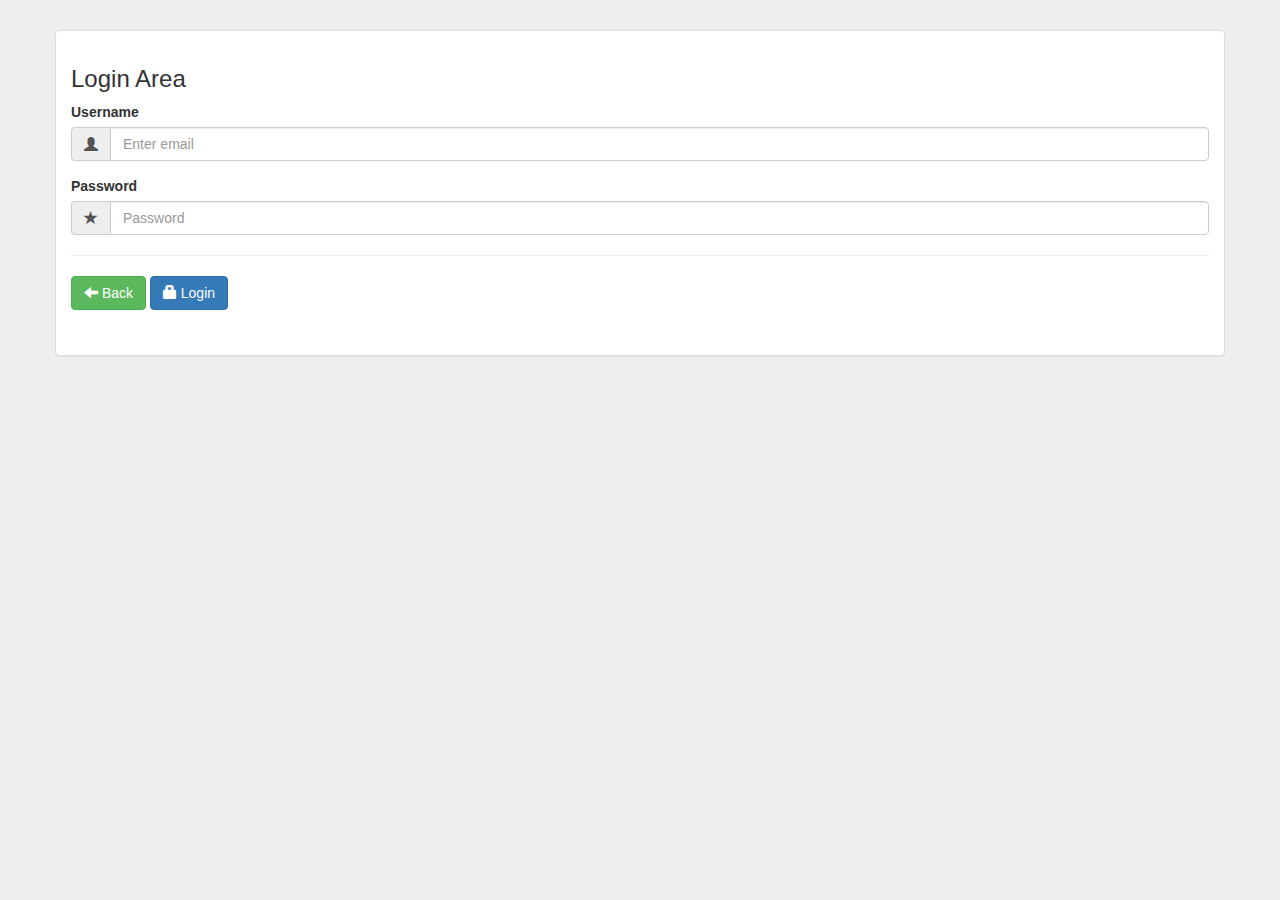
<file: bootstrap-3.3.2-dist/index.html>
<!DOCTYPE html>
<html lang="en">
  <head>
    <meta charset="utf-8">
    <meta http-equiv="X-UA-Compatible" content="IE=edge">
    <meta name="viewport" content="width=device-width, initial-scale=1">
    <title>Login</title>

    <!-- Bootstrap -->
    <link href="http://maxcdn.bootstrapcdn.com/bootstrap/3.3.2/css/bootstrap.min.css" rel="stylesheet">

    <!-- HTML5 shim and Respond.js for IE8 support of HTML5 elements and media queries -->
    <!-- WARNING: Respond.js doesn't work if you view the page via file:// -->
    <!--[if lt IE 9]>
      <script src="https://oss.maxcdn.com/html5shiv/3.7.2/html5shiv.min.js"></script>
      <script src="https://oss.maxcdn.com/respond/1.4.2/respond.min.js"></script>
    <![endif]-->
  </head>
  <body style="background:#eee;">
  
    <div class="container">
	<p> <br/></p>
		<div class="row">
			<div class="col-md-8"></div>
			<div class="col-md-4"></div>
				
				<div class="panel panel-default">
					
					<div class="panel-body">
						
						<div class="panel-header">
						<h3>Login Area</h3>
						</div>
					<form role="form">
					
						<div class="form-group">
							<label for="exampleInputEmail1">Username</label>
													
							<div class="input-group">
								<span class="input-group-addon"><span class="glyphicon glyphicon-user"></span></span>
								<input type="username" class="form-control" id="exampleInputEmail1" placeholder="Enter email">
							</div>
						
						</div>
						<div class="form-group">
							<label for="exampleInputPassword1">Password</label>
							
								<div class="input-group">
								<span class="input-group-addon"><span class="glyphicon glyphicon-star"></span></span>
								<input type="password" class="form-control" id="exampleInputPassword1" placeholder="Password">
							</div>
						
						</div>
						<hr/>
						<button type="button" class="btn btn-success"><span class="glyphicon glyphicon-arrow-left"></span> Back</button>
						<button type="submit" class="btn btn-primary"><span class="glyphicon glyphicon-lock"></span> Login</button>
						<p><br/></p>
					</form>
					
					</div>
				
				</div>
				
		</div>
	
	</div>
	
	

    <!-- jQuery (necessary for Bootstrap's JavaScript plugins) -->
    <script src="https://ajax.googleapis.com/ajax/libs/jquery/1.11.2/jquery.min.js"></script>
    <!-- Include all compiled plugins (below), or include individual files as needed -->
    <script src="http://maxcdn.bootstrapcdn.com/bootstrap/3.3.2/js/bootstrap.min.js"></script>
  </body>
</html>
</file>
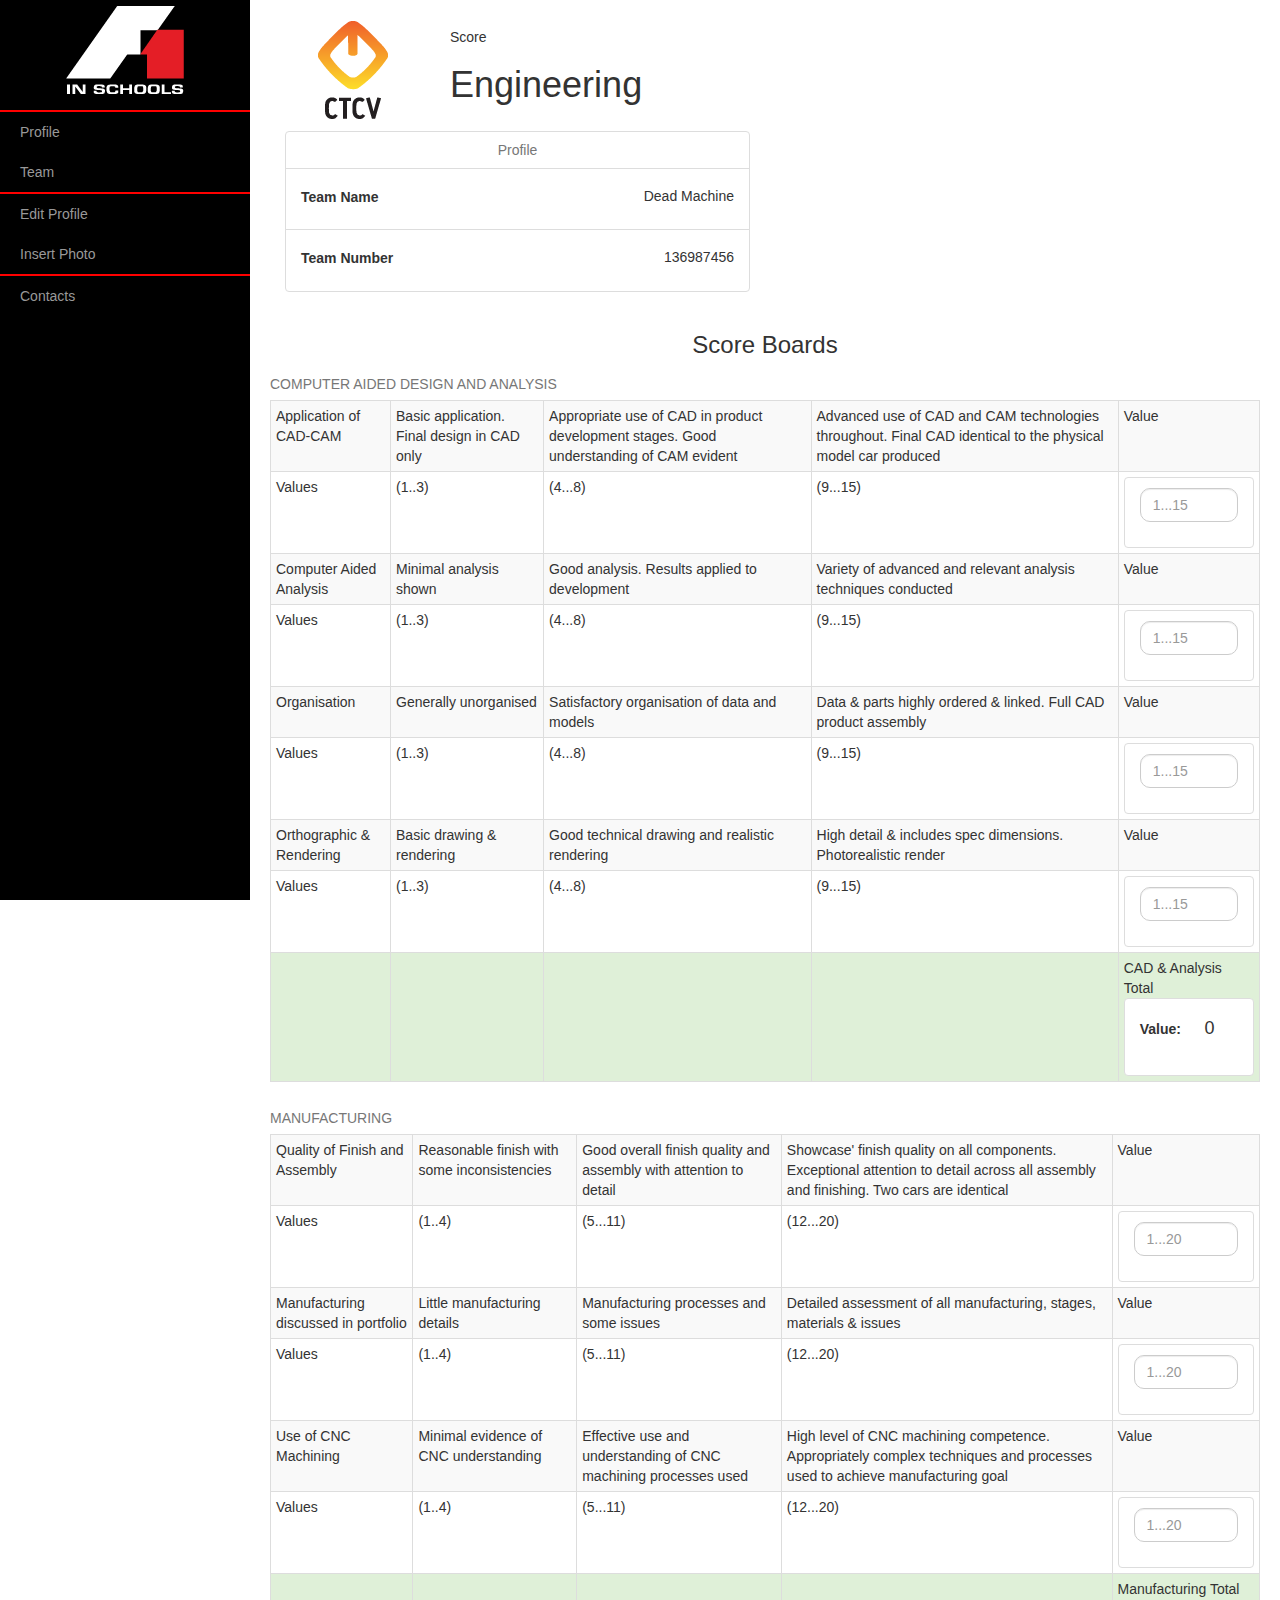
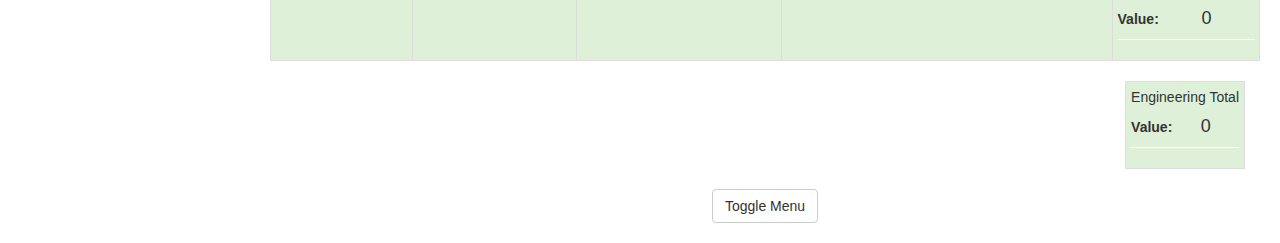
<file: BootStrap Test/engineering.html>
<!DOCTYPE html>
<html lang="en">
<head>
    <title>Score</title>
    <meta charset="UTF-8">
    <meta name=description content="">
    <meta name="viewport" content="width=device-width, initial-scale=1.0">
    <!-- Bootstrap CSS -->
    <link href="https://maxcdn.bootstrapcdn.com/bootstrap/3.3.2/css/bootstrap.min.css" rel="stylesheet" media="screen">
    <link href="assets/style.css" rel="stylesheet">
    <link href="assets/sidebar.css" rel="stylesheet">
</head>
<body>

<div id="wrapper">

    <!-- Sidebar -->
    <div id="sidebar-wrapper">
        <ul class="sidebar-nav">
            <li class="sidebar-brand">
                <a href="#">

                    <img src="assets/F1_logo.png" class="img-responsive" alt="F1 in Schools">

                </a>
            </li>
            <li class="divider"></li>
            <li>
                <a href="#">Profile</a>
            </li>
            <li>
                <a href="#">Team</a>
            </li>
            <li class="divider"> </li>
            <li>
                <a href="#">Edit Profile</a>
            </li>
            <li>
                <a href="#">Insert Photo</a>
            </li>
            <li class="divider"> </li>
            <li>
                <a href="#">Contacts </a>
            </li>
        </ul>

    </div>
    <!-- /#sidebar-wrapper -->

    <!-- Page Content -->
    <div id="page-content-wrapper">
        <div class="container-fluid">

            <div class="row header">
                <div class="col-sm-2 col-md-2 col-lg-2 logo">

                    <img src="assets/ctcv-01.png" alt="Image">

                </div>
                <div class=" col-sm-10 col-md-10 col-lg-10">
                    <h5>Score</h5>
                    <h1>Engineering</h1> <br>

                </div>
            </div>

            <div class="row">
                <div class="col-sm-6 col-md-6 col-lg-6 pull-center">
                    <ul class="list-group">
                        <li class="list-group-item text-muted" contenteditable="false">Profile</li>
                        <li class="list-group-item text-right">

                            <div class="form-group">
                                <label class= "pull-left" for="TeamName">Team Name</label>
                                <h5>Dead Machine</h5>
                        </li>

                        <li class="list-group-item text-right">
                            <div class="form-group">
                                <label class= "pull-left" for="TeamNumber">Team Number</label>
                                <h5> 136987456 </h5>
                        </li>

                        </li>
                    </ul>
                </div>



                <div class="row pull-left">
                    <h3>
                        Score Boards
                    </h3>

                    <!-- COMPUTER AIDED DESIGN AND ANALYSIS TABLE-->

                    <div class="text-center">
                        <div class="table-responsive col-sm-6 col-md-12">
                            <table class="table table-hover table-bordered table-striped table-condensed">
                                <caption> COMPUTER AIDED DESIGN AND ANALYSIS </caption>

                                <tbody>
                                <tr>
                                    <td>Application of CAD-CAM</td>
                                    <td>Basic application. Final design in CAD only</td>
                                    <td>Appropriate use of CAD in product development stages. Good understanding of CAM evident</td>
                                    <td>Advanced use of CAD and CAM technologies throughout. Final CAD identical to the physical model car produced</td>
                                    <td> Value </td>

                                </tr>

                                <tr>
                                    <td> Values</td>
                                    <td>(1..3)</td>
                                    <td>(4...8)</td>
                                    <td>(9...15)</td>
                                    <td> <li class="list-group-item text-right">
                                        <div class="form-group">

                                            <input type="number" class="form-control" id="applicationValue" placeholder="1...15">
                                    </li></td>
                                </tr>

                                <tr>
                                    <td>Computer Aided Analysis </td>
                                    <td>Minimal analysis shown</td>
                                    <td>Good analysis. Results applied to development</td>
                                    <td>Variety of advanced and relevant analysis techniques conducted</td>
                                    <td> Value </td>
                                </tr>

                                <tr>
                                    <td> Values</td>
                                    <td>(1..3)</td>
                                    <td>(4...8)</td>
                                    <td>(9...15)</td>
                                    <td> <li class="list-group-item text-right">
                                        <div class="form-group">

                                            <input type="number" class="form-control" id="aidedAnalysisValue" placeholder="1...15">
                                    </li>  </td>
                                </tr>

                                <tr>
                                    <td>Organisation </td>
                                    <td>Generally unorganised</td>
                                    <td>Satisfactory organisation of data and models</td>
                                    <td>Data & parts highly ordered & linked. Full CAD product assembly</td>
                                    <td> Value </td>
                                </tr>

                                <tr>
                                    <td> Values</td>
                                    <td>(1..3)</td>
                                    <td>(4...8)</td>
                                    <td>(9...15)</td>
                                    <td> <li class="list-group-item text-right">
                                        <div class="form-group">

                                            <input type="number" class="form-control" id="organisationValue" placeholder="1...15">
                                    </li></td>
                                </tr>

                                <tr>
                                    <td>Orthographic & Rendering  </td>
                                    <td>Basic drawing & rendering</td>
                                    <td>Good technical drawing and realistic rendering</td>
                                    <td>High detail & includes spec dimensions. Photorealistic render</td>
                                    <td> Value </td>
                                </tr>

                                <tr>
                                    <td> Values</td>
                                    <td>(1..3)</td>
                                    <td>(4...8)</td>
                                    <td>(9...15)</td>
                                    <td><li class="list-group-item text-right">
                                        <div class="form-group">

                                            <input type="number" class="form-control" id="renderingValue" placeholder="1...15">
                                    </li> </td>
                                </tr>

                                <tr  class="success">
                                    <td></td>
                                    <td></td>
                                    <td></td>
                                    <td></td>

                                    <td>CAD & Analysis Total
                                        <li class="list-group-item text-right">
                                            <div class="form-group">
                                                <label class= "pull-left" for="analysisTotalValue">Value:</label>
                                                <h4> 0 </h4>
                                        </li>  </td>
                                </tr>

                                </tbody>
                            </table>
                        </div>
                    </div>
                </div>

                <!-- MANUFACTURING TABLE-->

                <div class="text-center">
                    <div class="table-responsive pull-left">
                        <table class="table table-hover table-bordered table-striped table-condensed">
                            <caption> MANUFACTURING  </caption>

                            <tbody>
                            <tr>
                                <td>Quality of Finish and Assembly </td>
                                <td>Reasonable finish with some inconsistencies</td>
                                <td>Good overall finish quality and assembly with attention to detail</td>
                                <td>Showcase' finish quality on all components. Exceptional attention to detail across all assembly and finishing. Two cars are identical</td>
                                <td> Value </td>

                            </tr>

                            <tr>
                                <td> Values</td>
                                <td>(1..4)</td>
                                <td>(5...11)</td>
                                <td>(12...20)</td>
                                <td> <li class="list-group-item text-right">
                                    <div class="form-group">

                                        <input type="number" class="form-control" id="assemblyValue" placeholder="1...20">
                                </li> </td>
                            </tr>

                            <tr>
                                <td>Manufacturing discussed in portfolio </td>
                                <td>Little manufacturing details</td>
                                <td>Manufacturing processes and some issues </td>
                                <td>Detailed assessment of all manufacturing, stages, materials & issues</td>
                                <td> Value </td>
                            </tr>

                            <tr>
                                <td> Values</td>
                                <td>(1..4)</td>
                                <td>(5...11)</td>
                                <td>(12...20)</td>
                                <td> <li class="list-group-item text-right">
                                    <div class="form-group">

                                        <input type="number" class="form-control" id="manufacturingPortfolioValue" placeholder="1...20">
                                </li></td>
                            </tr>

                            <tr>
                                <td>Use of CNC Machining  </td>
                                <td>Minimal evidence of CNC understanding</td>
                                <td>Effective use and understanding of CNC machining processes used</td>
                                <td>High level of CNC machining competence. Appropriately complex techniques and processes used to achieve manufacturing goal</td>
                                <td> Value</td>
                            </tr>

                            <tr>
                                <td> Values</td>
                                <td>(1..4)</td>
                                <td>(5...11)</td>
                                <td>(12...20)</td>
                                <td>  <li class="list-group-item text-right">
                                    <div class="form-group">

                                        <input type="number" class="form-control" id="machiningValue" placeholder="1...20">
                                </li> </td>
                            </tr>


                            <tr  class="success">

                                <td></td>
                                <td></td>
                                <td></td>
                                <td></td>
                                <td>Manufacturing Total

                                    <div class="form-group">
                                        <label class= "pull-left" for="manufacturingTotalValue">Value:</label>
                                        <h4> 0 </h4>
                                    </div>
                                </td>
                            </tr>

                            </tbody>
                        </table>
                    </div>
                </div>
            </div>

            <div class="text-center">
                <div class="table-responsive pull-right">
                    <table class="table table-hover table-bordered table-striped table-condensed">


                        <tbody>
                        <tr class="success">
                            <td>Engineering Total
                                <div class="form-group">
                                    <label class= "pull-left" for="engineeringValue">Value:</label>
                                    <h4> 0 </h4>
                                </div>
                            </td>



                        </tr>

                        </tbody>
                    </table>
                </div>
            </div>
        </div>


        <div class="row pull-center">
            <a href="#menu-toggle" class="btn btn-default" id="menu-toggle">Toggle Menu</a>

        </div>

    </div>
</div>
<!-- /#page-content-wrapper -->

</div>
<!-- jQuery -->
<script src="https://ajax.googleapis.com/ajax/libs/jquery/1.11.1/jquery.min.js"></script>
<!-- Bootstrap JavaScript -->
<script src="https://maxcdn.bootstrapcdn.com/bootstrap/3.3.2/js/bootstrap.min.js"></script>

<!-- Menu Toggle Script -->
<script>
    $("#menu-toggle").click(function(e) {
        e.preventDefault();
        $("#wrapper").toggleClass("toggled");
    });
</script>
</body>
</html>
</file>
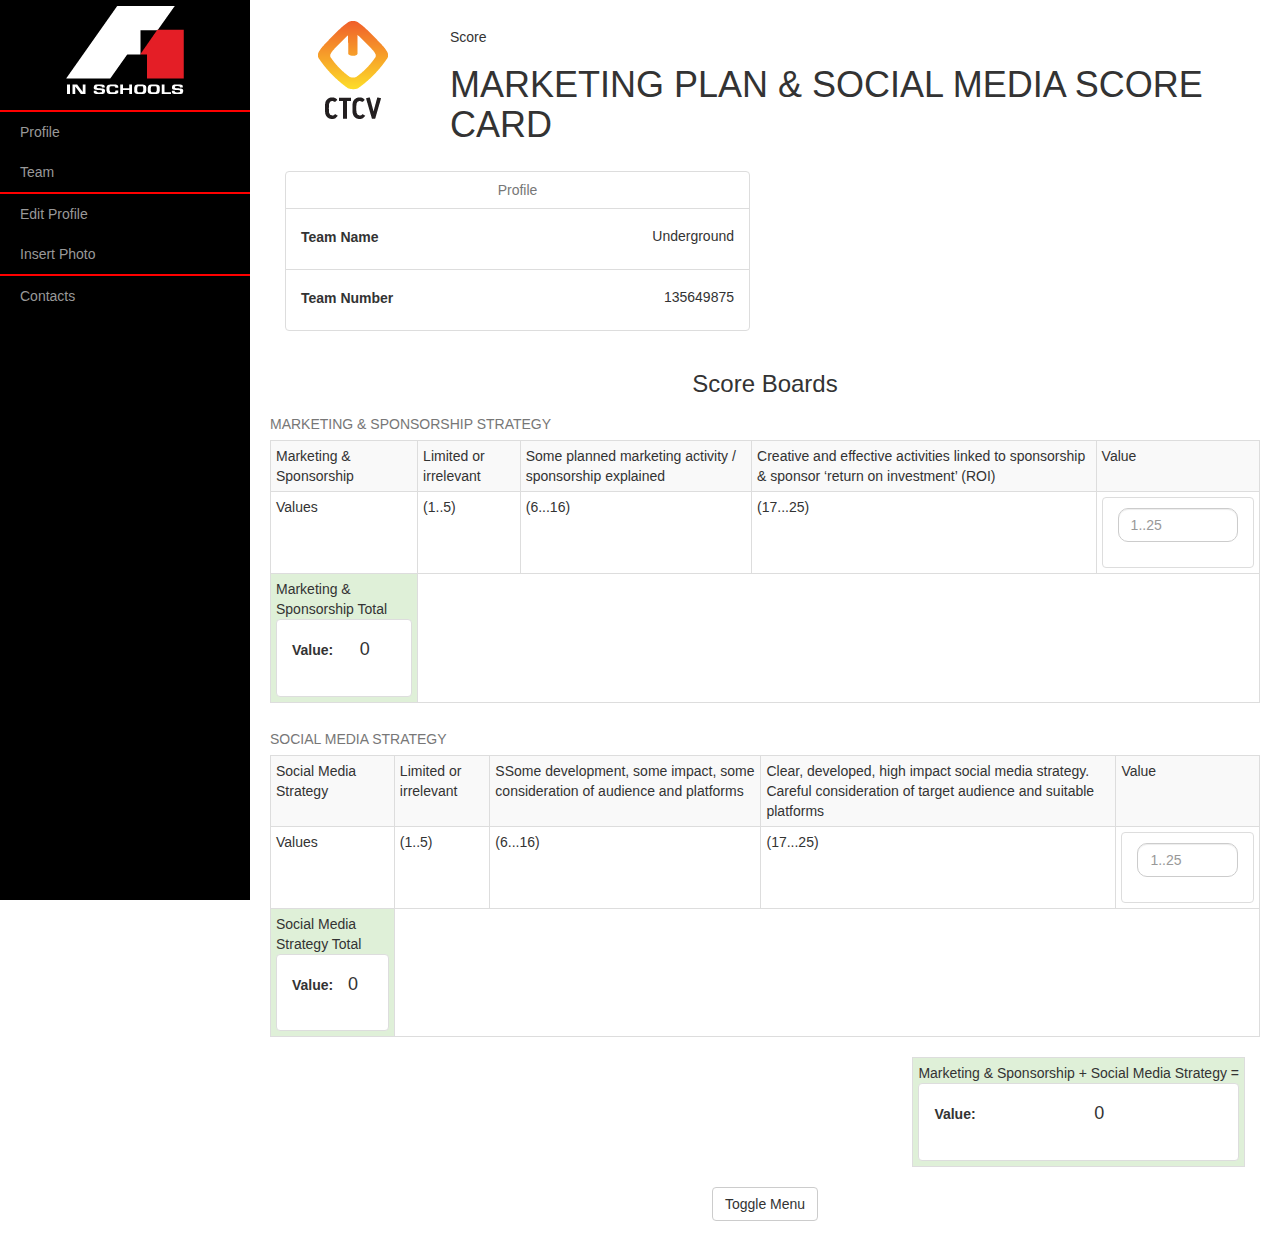
<file: BootStrap Test/marketing.html>
<!DOCTYPE html>
<html lang="en">
<head>
    <title>Score</title>
    <meta charset="UTF-8">
    <meta name=description content="">
    <meta name="viewport" content="width=device-width, initial-scale=1.0">
    <!-- Bootstrap CSS -->
    <link href="https://maxcdn.bootstrapcdn.com/bootstrap/3.3.2/css/bootstrap.min.css" rel="stylesheet" media="screen">
    <link href="assets/style.css" rel="stylesheet">
    <link href="assets/sidebar.css" rel="stylesheet">
</head>
<body>

<div id="wrapper">

    <!-- Sidebar -->
    <div id="sidebar-wrapper">
        <ul class="sidebar-nav">
            <li class="sidebar-brand">
                <a href="#">

                    <img src="assets/F1_logo.png" class="img-responsive" alt="F1 in Schools">

                </a>
            </li>
            <li class="divider"></li>
            <li>
                <a href="#">Profile</a>
            </li>
            <li>
                <a href="#">Team</a>
            </li>
            <li class="divider"> </li>
            <li>
                <a href="#">Edit Profile</a>
            </li>
            <li>
                <a href="#">Insert Photo</a>
            </li>
            <li class="divider"> </li>
            <li>
                <a href="#">Contacts </a>
            </li>
        </ul>

    </div>
    <!-- /#sidebar-wrapper -->

    <!-- Page Content -->
    <div id="page-content-wrapper">
        <div class="container-fluid">

            <div class="row header">
                <div class="col-sm-2 col-md-2 col-lg-2 logo">

                    <img src="assets/ctcv-01.png" alt="Image">

                </div>
                <div class=" col-sm-10 col-md-10 col-lg-10">
                    <h5>Score</h5>
                    <h1>MARKETING PLAN & SOCIAL MEDIA SCORE CARD  </h1> <br>

                </div>
            </div>

            <div class="row">
                <div class="col-sm-6 col-md-6 col-lg-6 pull-center">
                    <ul class="list-group">
                        <li class="list-group-item text-muted" contenteditable="false">Profile</li>
                        <li class="list-group-item text-right">
                        
                            <div class="form-group">
							<label class= "pull-left" for="TeamName">Team Name</label>
							<h5>Underground</h5>
							</li>

                        <li class="list-group-item text-right">
                        <div class="form-group">
							<label class= "pull-left" for="TeamNumber">Team Number</label>
							<h5>135649875</h5>
							</li>
							
                        </li>
                    </ul>
                </div>
				
				
            <div class="row pull-left">
                <h3>
                    Score Boards
                </h3>
				
				<!-- MARKETING & SPONSORSHIP STRATEGY TABLE-->
			
				<div class="text-center">
				<div class="table-responsive col-sm-6 col-md-12">
                <table class="table table-hover table-bordered table-striped table-condensed">
             		<caption> MARKETING & SPONSORSHIP STRATEGY </caption>
                   
				   <tbody>
                    <tr>
                        <td>Marketing & Sponsorship  </td>
                        <td>Limited or irrelevant </td>
                        <td>Some planned marketing activity / sponsorship explained </td>
                        <td>Creative and effective activities linked to sponsorship & sponsor ‘return on investment’ (ROI)</td>
                        <td> Value </td>
                        
                    </tr>
					
					 <tr>
                        <td> Values</td>
                        <td>(1..5)</td>
                        <td>(6...16)</td>
                        <td>(17...25)</td>
                        <td> <li class="list-group-item text-l">
                        <div class="form-group">
							
							<input type="number" class="form-control" id="sponsorshipValue" placeholder="1..25">
							</li></td>
                    </tr>
					
					
					
					<tr  class="success">
                       
                        <td>Marketing & Sponsorship Total 
                        <li class="list-group-item text-right">
                        <div class="form-group">
							<label class= "pull-left" for="SponsorshipTotalValue">Value:</label>
							<h4> 0 </h4>
							</li>  </td>
                    </tr>
					
					</tbody>
                </table>
				</div>
            </div>
			</div>
            
			<!--SOCIAL MEDIA STRATEGY TABLE-->
			
			<div class="text-center">
				<div class="table-responsive pull-left">
                <table class="table table-hover table-bordered table-striped table-condensed">
             		<caption> SOCIAL MEDIA STRATEGY  </caption>
                   
				   <tbody>
                    <tr>
                        <td>Social Media Strategy   </td>
                        <td>Limited or irrelevant </td>
                        <td>SSome development, some impact, some consideration of audience and platforms</td>
                        <td>Clear, developed, high impact social media strategy. Careful consideration of target audience and suitable platforms</td>
                        <td> Value </td>
                        
                    </tr>
					
					 <tr>
                        <td> Values</td>
                        <td>(1..5)</td>
                        <td>(6...16)</td>
                        <td>(17...25)</td>
                        <td> <li class="list-group-item text-l">
                        <div class="form-group">
							
							<input type="number" class="form-control" id="mediaStrategyValue" placeholder="1..25">
							</li></td>
                    </tr>
					
					
					<tr  class="success">
                       
                        <td>Social Media Strategy Total
                        <li class="list-group-item text-right">
                        <div class="form-group">
							<label class= "pull-left" for="strategyTotalValue">Value:</label>
							<h4> 0 </h4>
							</li>  </td>
                    </tr>
					
					</tbody>
                </table>
				</div>
            </div>
			</div>
		
		
		<div class="text-center">
		<div class="table-responsive pull-right">
                <table class="table table-hover table-bordered table-striped table-condensed">
             		
                   
				   <tbody>
                    <tr class="success">
                        <td>Marketing & Sponsorship + Social Media Strategy =  
						<li class="list-group-item text-right">
                        <div class="form-group">
							<label class= "pull-left" for="marketingTotalValue">Value:</label>
							<h4> 0 </h4>
							</li> </td>
                        
                        
                        
                    </tr>
					
					
                	</tbody>
                </table>
				</div>
            </div>
			</div>
		
		

            <div class="row pull-center">
                <a href="#menu-toggle" class="btn btn-default" id="menu-toggle">Toggle Menu</a>

            </div>

        </div>
    </div>
    <!-- /#page-content-wrapper -->

</div>
<!-- jQuery -->
<script src="https://ajax.googleapis.com/ajax/libs/jquery/1.11.1/jquery.min.js"></script>
<!-- Bootstrap JavaScript -->
<script src="https://maxcdn.bootstrapcdn.com/bootstrap/3.3.2/js/bootstrap.min.js"></script>

<!-- Menu Toggle Script -->
<script>
    $("#menu-toggle").click(function(e) {
        e.preventDefault();
        $("#wrapper").toggleClass("toggled");
    });
</script>
</body>
</html>
</file>
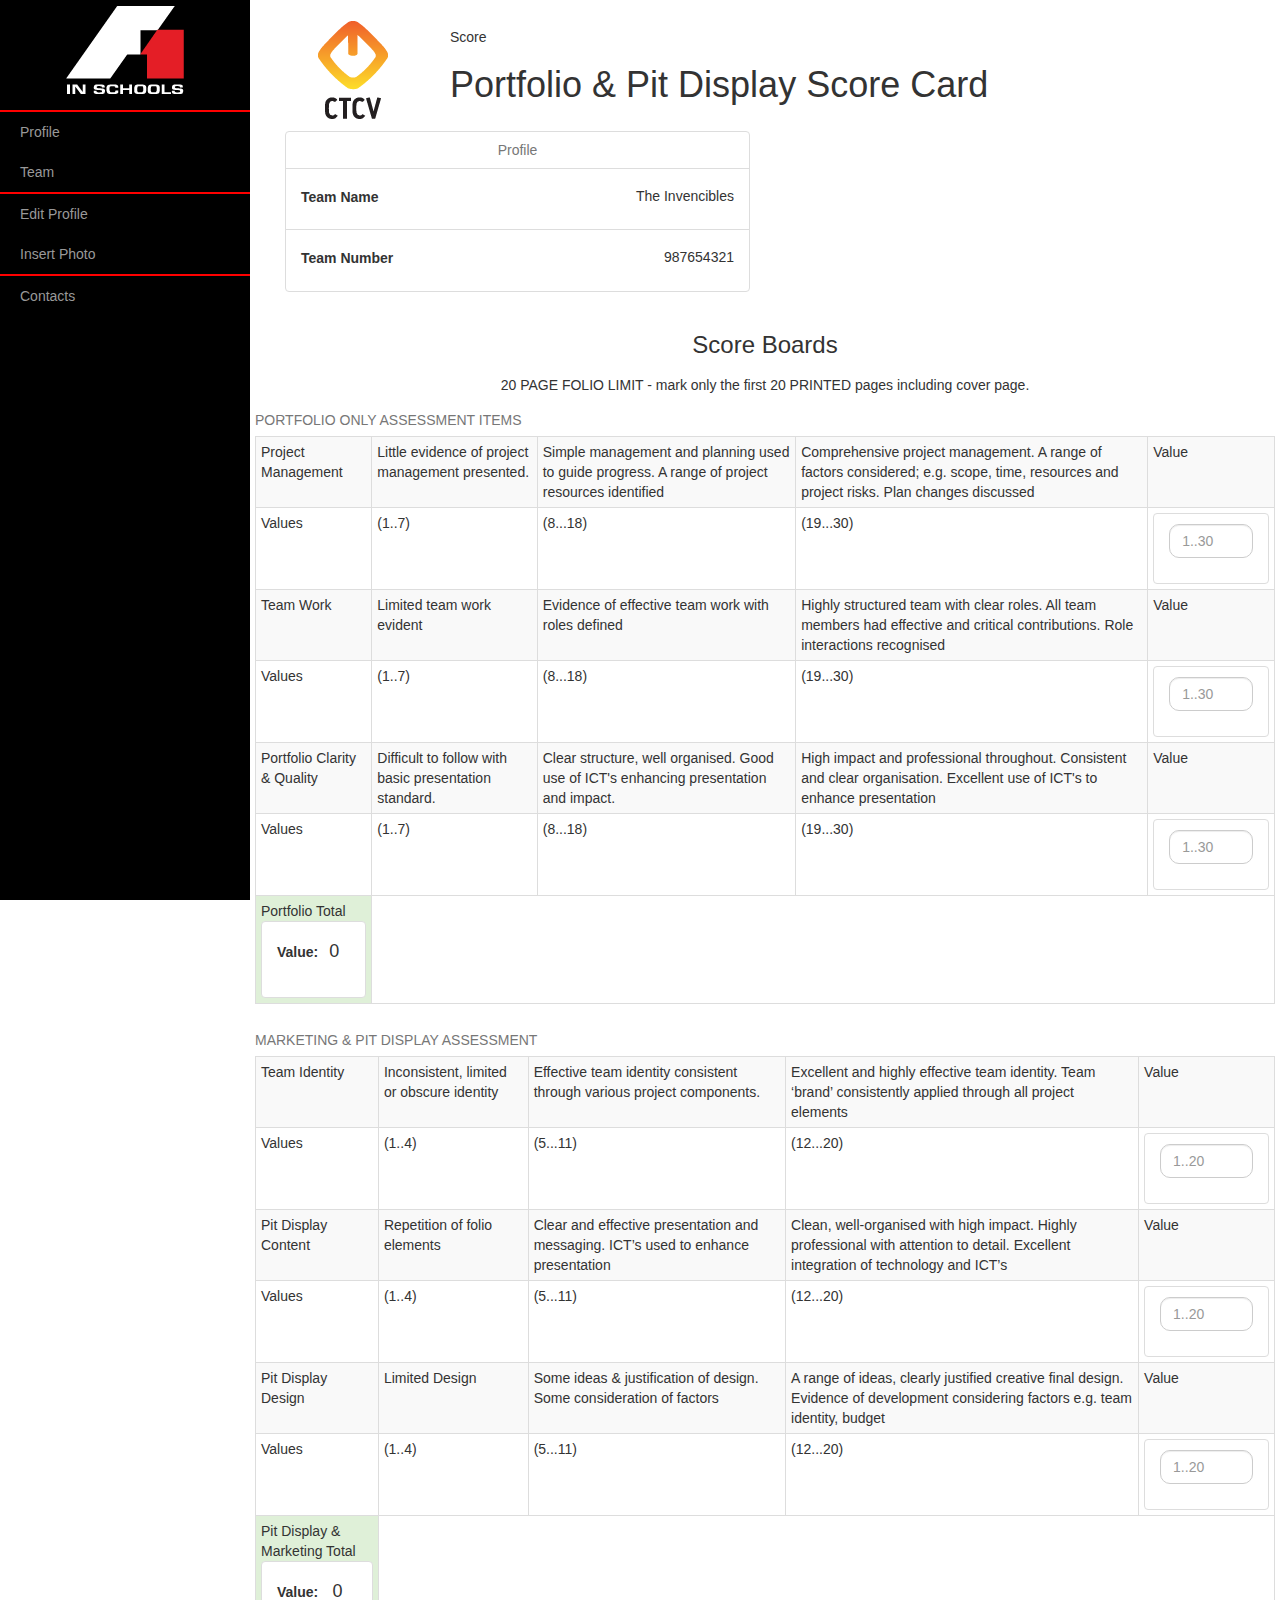
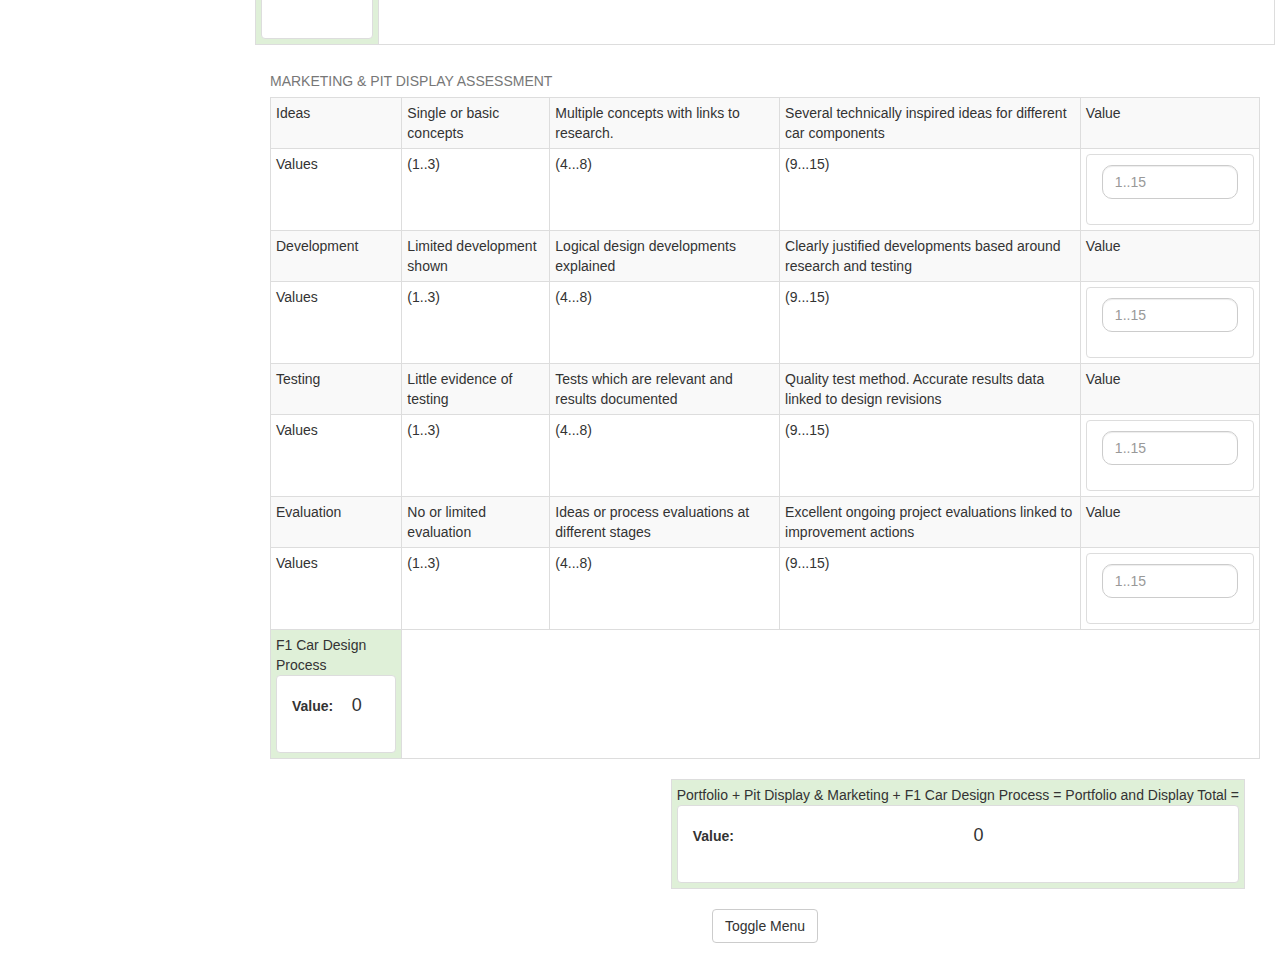
<file: BootStrap Test/portfolio.html>
<!DOCTYPE html>
<html lang="en">
<head>
    <title>Score</title>
    <meta charset="UTF-8">
    <meta name=description content="">
    <meta name="viewport" content="width=device-width, initial-scale=1.0">
    <!-- Bootstrap CSS -->
    <link href="https://maxcdn.bootstrapcdn.com/bootstrap/3.3.2/css/bootstrap.min.css" rel="stylesheet" media="screen">
    <link href="assets/style.css" rel="stylesheet">
    <link href="assets/sidebar.css" rel="stylesheet">
</head>
<body>

<div id="wrapper">

    <!-- Sidebar -->
    <div id="sidebar-wrapper">
        <ul class="sidebar-nav">
            <li class="sidebar-brand">
                <a href="#">

                    <img src="assets/F1_logo.png" class="img-responsive" alt="F1 in Schools">

                </a>
            </li>
            <li class="divider"></li>
            <li>
                <a href="#">Profile</a>
            </li>
            <li>
                <a href="#">Team</a>
            </li>
            <li class="divider"> </li>
            <li>
                <a href="#">Edit Profile</a>
            </li>
            <li>
                <a href="#">Insert Photo</a>
            </li>
            <li class="divider"> </li>
            <li>
                <a href="#">Contacts </a>
            </li>
        </ul>

    </div>
    <!-- /#sidebar-wrapper -->

    <!-- Page Content -->
    <div id="page-content-wrapper">
        <div class="container-fluid">

            <div class="row header">
                <div class="col-sm-2 col-md-2 col-lg-2 logo">

                    <img src="assets/ctcv-01.png" alt="Image">

                </div>
                <div class=" col-sm-10 col-md-10 col-lg-10">
                    <h5>Score</h5>
                    <h1>Portfolio & Pit Display Score Card</h1> <br>

                </div>
            </div>

            <div class="row">
                <div class="col-sm-6 col-md-6 col-lg-6 pull-center">
                    <ul class="list-group">
                        <li class="list-group-item text-muted" contenteditable="false">Profile</li>
                        <li class="list-group-item text-right">
                        
                            <div class="form-group">
							<label class= "pull-left" for="TeamName">Team Name</label>
							<h5>The Invencibles</h5>
							</li>

                        <li class="list-group-item text-right">
                        <div class="form-group">
							<label class= "pull-left" for="TeamNumber">Team Number</label>
							<h5> 987654321</h5>
							</li>
							
						
                        </li>
                    </ul>
                </div>
				
				
               
            <div class="row pull-left">
                <h3>
                    Score Boards
                </h3>
				
				
				<div class="row pull-left">
                <h5>
                    20 PAGE FOLIO LIMIT - mark only the first 20 PRINTED pages including cover page.
                </h5>
				 
				
				<!-- PORTFOLIO ONLY ASSESSMENT ITEMS TABLE-->
				
				<div class="text-center">
				<div class="table-responsive col-sm-6 col-md-12">
                <table class="table table-hover table-bordered table-striped table-condensed">
             		<caption> PORTFOLIO ONLY ASSESSMENT ITEMS </caption>
                   
				   <tbody>
                    <tr>
                        <td>Project Management</td>
                        <td>Little evidence of project management presented.</td>
                        <td>Simple management and planning used to guide progress. A range of project resources identified</td>
                        <td>Comprehensive project management. A range of factors considered; e.g. scope, time, resources and project risks. Plan changes discussed</td>
                        <td> Value </td>
                        
                    </tr>
					
					 <tr>
                        <td> Values</td>
                        <td>(1..7)</td>
                        <td>(8...18)</td>
                        <td>(19...30)</td>
                        <td> <li class="list-group-item text-l">
                        <div class="form-group">
							
							<input type="number" class="form-control" id="managementValue" placeholder="1..30">
							</li></td>
                    </tr>
					
					<tr>
                        <td>Team Work</td>
                        <td>Limited team work evident</td>
                        <td>Evidence of effective team work with roles defined</td>
                        <td>Highly structured team with clear roles. All team members had effective and critical contributions. Role interactions recognised</td>
                        <td> Value </td>
                    </tr>
					
					 <tr>
                        <td> Values</td>
                        <td>(1..7)</td>
                        <td>(8...18)</td>
                        <td>(19...30)</td>
                        <td> <li class="list-group-item text-right">
                        <div class="form-group">
							
							<input type="number" class="form-control" id="teamWorkValue" placeholder="1..30">
							</li></td>
                    </tr>
					
                    <tr>
                        <td>Portfolio Clarity & Quality</td>
                        <td>Difficult to follow with basic presentation standard.</td>
                        <td>Clear structure, well organised. Good use of ICT's enhancing presentation and impact.</td>
                        <td>High impact and professional throughout. Consistent and clear organisation. Excellent use of ICT's to enhance presentation</td>
                        <td> Value </td>
                    </tr>
					
					 <tr>
                        <td> Values</td>
                        <td>(1..7)</td>
                        <td>(8...18)</td>
                        <td>(19...30)</td>
                        <td> <li class="list-group-item text-right">
                        <div class="form-group">
							
							<input type="number" class="form-control" id="qualityValue" placeholder="1..30">
							</li></td>
                    </tr>
					
										
					<tr  class="success">
                       
                        <td>Portfolio Total
                        <li class="list-group-item text-right">
                        <div class="form-group">
							<label class= "pull-left" for="portfolioTotalValue">Value:</label>
							<h4> 0 </h4>
							</li>  </td>
                    </tr>
					
					</tbody>
                </table>
				</div>
            </div>
			</div>
            
			<!-- MARKETING & PIT DISPLAY ASSESSMENT TABLE-->
			
			<div class="text-center">
			<div class="table-responsive pull-left">
                <table class="table table-hover table-bordered table-striped table-condensed">
             		<caption> MARKETING & PIT DISPLAY ASSESSMENT </caption>
                   
				   <tbody>
                    <tr>
                        <td>Team Identity </td>
                        <td>Inconsistent, limited or obscure identity</td>
                        <td>Effective team identity consistent through various project components.</td>
                        <td>Excellent and highly effective team identity. Team ‘brand’ consistently applied through all project elements</td>
                        <td> Value </td>
                        
                    </tr>
					
					 <tr>
                        <td> Values</td>
                        <td>(1..4)</td>
                        <td>(5...11)</td>
                        <td>(12...20)</td>
                        <td> <li class="list-group-item text-l">
                        <div class="form-group">
							
							<input type="number" class="form-control" id="teamIdentityValue" placeholder="1..20">
							</li></td>
                    </tr>
					
										
                    <tr>
                        <td>Pit Display Content</td>
                        <td>Repetition of folio elements </td>
                        <td>Clear and effective presentation and messaging. ICT’s used to enhance presentation</td>
                        <td>Clean, well-organised with high impact. Highly professional with attention to detail. Excellent integration of technology and ICT’s</td>
                        <td> Value </td>
                    </tr>
					
					 <tr>
                        <td> Values</td>
                        <td>(1..4)</td>
                        <td>(5...11)</td>
                        <td>(12...20)</td>
                        <td> <li class="list-group-item text-l">
                        <div class="form-group">
							
							<input type="number" class="form-control" id="displayContentValue" placeholder="1..20">
							</li></td>
                    </tr>
					
                    <tr>
                        <td>Pit Display Design </td>
                        <td>Limited Design </td>
                        <td>Some ideas & justification of design. Some consideration of factors</td>
                        <td>A range of ideas, clearly justified creative final design. Evidence of development considering factors e.g. team identity, budget</td>
                        <td> Value </td>
                    </tr>
					
					<tr>
                        <td> Values</td>
                        <td>(1..4)</td>
                        <td>(5...11)</td>
                        <td>(12...20)</td>
                        <td> <li class="list-group-item text-l">
                        <div class="form-group">
							
							<input type="number" class="form-control" id="displayDesignValue" placeholder="1..20">
							</li></td>
                    </tr>
					
					
					<tr  class="success">
                        
                        <td>Pit Display & Marketing Total
                        <li class="list-group-item text-right">
                        <div class="form-group">
							<label class= "pull-left" for="marketingTotalValue">Value:</label>
							<h4> 0 </h4>
							</li>  </td>
                    </tr>
					
					</tbody>
                </table>
				</div>
            </div>
			</div>
			
			<!-- MARKETING & PIT DISPLAY ASSESSMENT  TABLE-->
			
			<div class="text-center">
				<div class="table-responsive pull-left">
                <table class="table table-hover table-bordered table-striped table-condensed">
             		<caption> MARKETING & PIT DISPLAY ASSESSMENT </caption>
                   
				   <tbody>
                    <tr>
                        <td>Ideas </td>
                        <td>Single or basic concepts </td>
                        <td>Multiple concepts with links to research. </td>
                        <td>Several technically inspired ideas for different car components</td>
                        <td> Value </td>
                        
                    </tr>
					
					 <tr>
                        <td> Values</td>
                        <td>(1..3)</td>
                        <td>(4...8)</td>
                        <td>(9...15)</td>
                        <td> <li class="list-group-item text-l">
                        <div class="form-group">
							
							<input type="number" class="form-control" id="ideasValue" placeholder="1..15">
							</li></td>
                    </tr>
					
										
                    <tr>
                        <td>Development </td>
                        <td>Limited development shown  </td>
                        <td>Logical design developments explained</td>
                        <td>Clearly justified developments based around research and testing</td>
                        <td> Value </td>
                    </tr>
					
					 <tr>
                        <td> Values</td>
                        <td>(1..3)</td>
                        <td>(4...8)</td>
                        <td>(9...15)</td>
                        <td> <li class="list-group-item text-l">
                        <div class="form-group">
							
							<input type="number" class="form-control" id="developmentValue" placeholder="1..15">
							</li></td>
                    </tr>
					
                    <tr>
                        <td>Testing  </td>
                        <td>Little evidence of testing  </td>
                        <td>Tests which are relevant and results documented </td>
                        <td>Quality test method. Accurate results data linked to design revisions</td>
                        <td> Value </td>
                    </tr>
					
					<tr>
                        <td> Values</td>
                        <td>(1..3)</td>
                        <td>(4...8)</td>
                        <td>(9...15)</td>
                        <td> <li class="list-group-item text-l">
                        <div class="form-group">
							
							<input type="number" class="form-control" id="testingValue" placeholder="1..15">
							</li></td>
                    </tr>
					
					<tr>
                        <td>Evaluation  </td>
                        <td>No or limited evaluation  </td>
                        <td>Ideas or process evaluations at different stages</td>
                        <td>Excellent ongoing project evaluations linked to improvement actions</td>
                        <td> Value </td>
                    </tr>
					
					<tr>
                        <td> Values</td>
                        <td>(1..3)</td>
                        <td>(4...8)</td>
                        <td>(9...15)</td>
                        <td> <li class="list-group-item text-l">
                        <div class="form-group">
							
							<input type="number" class="form-control" id="evaluationValue" placeholder="1..15">
							</li></td>
                    </tr>
					
					
					<tr  class="success">
                        
                        <td>F1 Car Design Process
                        <li class="list-group-item text-right">
                        <div class="form-group">
							<label class= "pull-left" for="designProcessValue">Value:</label>
							<h4> 0 </h4>
							</li>  </td>
                    </tr>
					
										
                	</tbody>
                </table>
				</div>
            </div>
			</div>
			
		
		<div class="text-center">
		<div class="table-responsive pull-right">
                <table class="table table-hover table-bordered table-striped table-condensed">
             		
                   
				   <tbody>
                    <tr class="success">
                        <td>Portfolio + Pit Display & Marketing + F1 Car Design Process = Portfolio and Display Total =
						<li class="list-group-item text-right">
                        <div class="form-group">
							<label class= "pull-left" for="portfolioTotalValue">Value:</label>
							<h4> 0 </h4>
							</li> </td>
                    </tr>
					</tbody>
                </table>
				</div>
            </div>
			</div>
		
		

            <div class="row pull-center">
                <a href="#menu-toggle" class="btn btn-default" id="menu-toggle">Toggle Menu</a>

            </div>

        </div>
    </div>
    <!-- /#page-content-wrapper -->

</div>
<!-- jQuery -->
<script src="https://ajax.googleapis.com/ajax/libs/jquery/1.11.1/jquery.min.js"></script>
<!-- Bootstrap JavaScript -->
<script src="https://maxcdn.bootstrapcdn.com/bootstrap/3.3.2/js/bootstrap.min.js"></script>

<!-- Menu Toggle Script -->
<script>
    $("#menu-toggle").click(function(e) {
        e.preventDefault();
        $("#wrapper").toggleClass("toggled");
    });
</script>
</body>
</html>
</file>
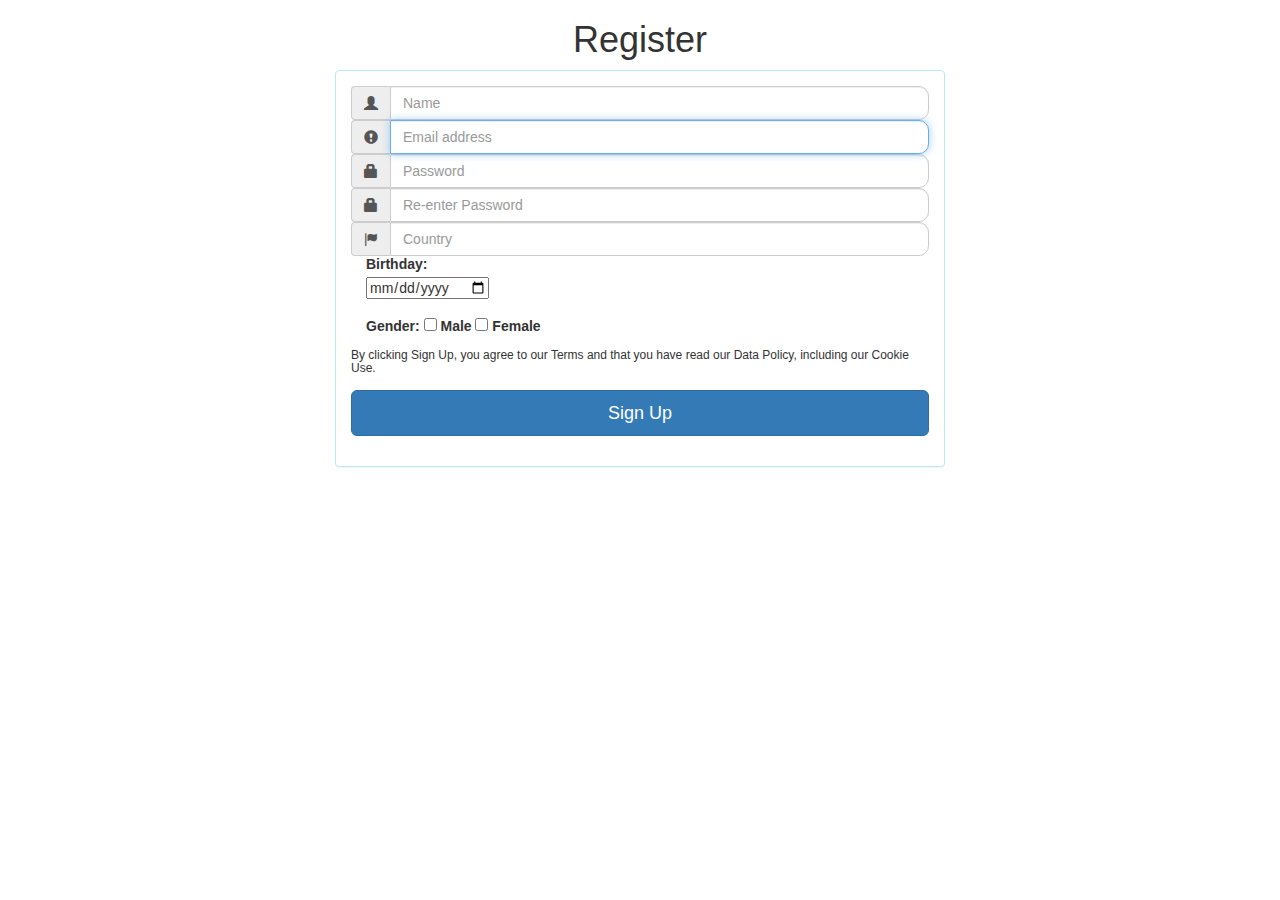
<file: BootStrap Test/register.html>
<!DOCTYPE html>
<html lang="en">
<head>
    <title>Register</title>
    <meta charset="UTF-8">
    <meta name=description content="">
    <meta name="viewport" content="width=device-width, initial-scale=1.0">
    <!-- Bootstrap CSS -->
    <link href="https://maxcdn.bootstrapcdn.com/bootstrap/3.3.2/css/bootstrap.min.css" rel="stylesheet" media="screen">

    <link href="assets/style.css" rel="stylesheet">
</head>
<body>

<h1 class="text-center">Register</h1>

<div class="col-xs-12 col-sm-12 col-md-6 col-lg-6 col-xs-offset-0 col-sm-offset-0 col-md-offset-3 col-lg-offset-3 toppad" >

    <div class="panel panel-info">
        <div class="panel-body">
            <form class="form-register">
			
			 <label for="inputName" class="sr-only">Name</label>
               
				<div class="input-group">
				<span class="input-group-addon"><span class="glyphicon glyphicon-user"></span></span>
				<input type="name" id="inputName" class="form-control" placeholder="Name" required>
				</div>
										
                <label for="inputEmail" class="sr-only">Email address</label>
				<div class="input-group">
				<span class="input-group-addon"><span class="glyphicon glyphicon-exclamation-sign"></span></span>
                <input type="email" id="inputEmail" class="form-control" placeholder="Email address" required autofocus>
                </div>
			   
			   			  
			    <label for="inputPassword" class="sr-only">Password</label>
				<div class="input-group">
				<span class="input-group-addon"><span class="glyphicon glyphicon-lock"></span></span>
                <input type="password" id="inputPassword" class="form-control" placeholder="Password" required>
				</div>
				
				
				
				<label for="input2Password" class="sr-only">Re-enter Password</label>
				<div class="input-group">
				<span class="input-group-addon"><span class="glyphicon glyphicon-lock"></span></span>
                <input type="2password" id="input2Password" class="form-control" placeholder="Re-enter Password" required>
                </div>
				
				<label for="inputCountry" class="sr-only">Country</label>
				<div class="input-group">
				<span class="input-group-addon"><span class="glyphicon glyphicon-flag"></span></span>
                <input type="country" id="inputCountry" class="form-control" placeholder="Country" required>
                </div>
				
								
				<div class="form-group">
				<label for="birthday" class="col-xs-8 control-label">Birthday:</label>
					<div class="col-xs-10">
						<div class="form-block">
							<div class="form-group">
								<input type="date" name="dob" value="" placeholder="Select Date" required />
							</div>
						</div>
					</div>
	
				
				<div class="checkboxGender">
                    <label for="Gender" class="col-xs-5 control-label">Gender:
					
                        <input type="checkbox" value="genderM"> Male    
						
						<input type="checkbox" value="genderF"> Female
						
                    </label>
              
				
				<div class="TermsOfUse">
                    <label>
                       <h6> By clicking Sign Up, you agree to our Terms and that you have read our Data Policy, including our Cookie Use.</h6>
                    </label>
                </div>
                <button class="btn btn-lg btn-primary btn-block" type="submit">Sign Up</button>
            </form>
        </div>

    </div>
</div>

<!-- jQuery -->
<script src="https://ajax.googleapis.com/ajax/libs/jquery/1.11.1/jquery.min.js"></script>
<!-- Bootstrap JavaScript -->
<script src="https://maxcdn.bootstrapcdn.com/bootstrap/3.3.2/js/bootstrap.min.js"></script>
</body>
</html>
</file>
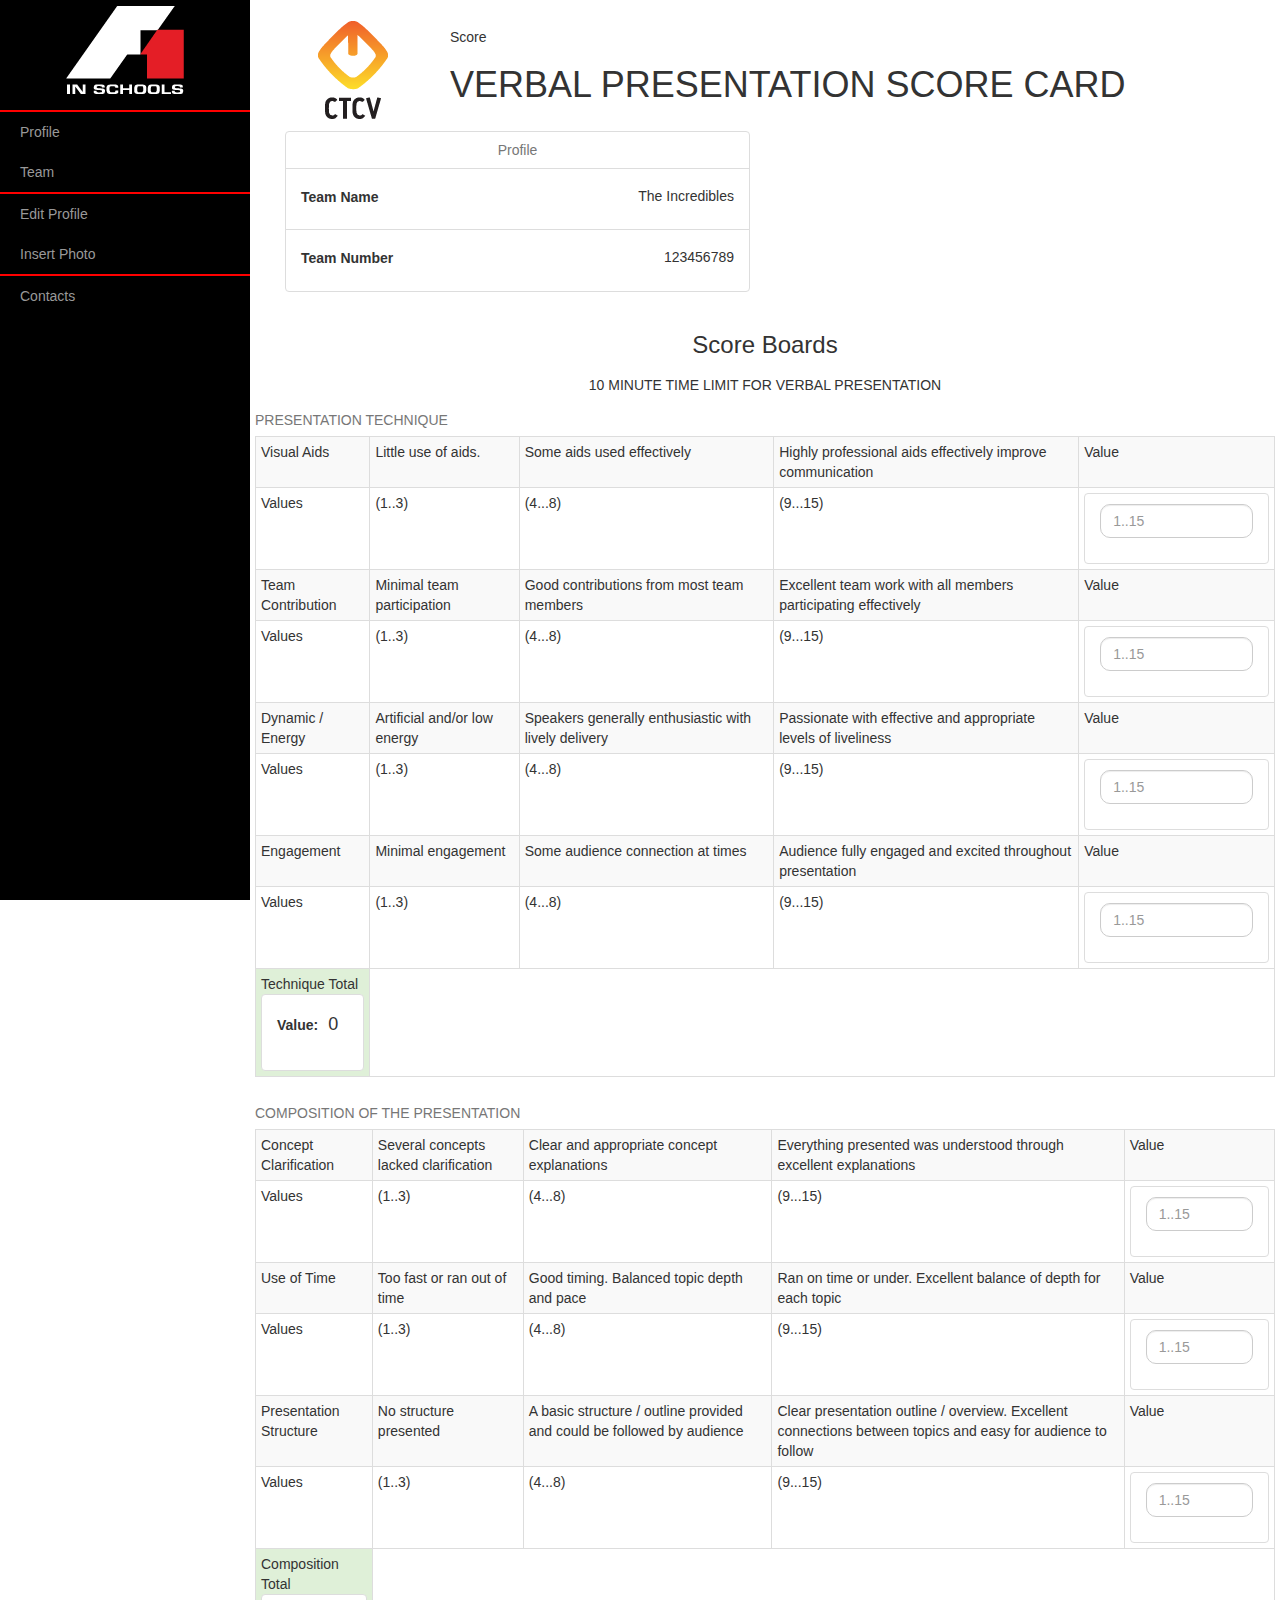
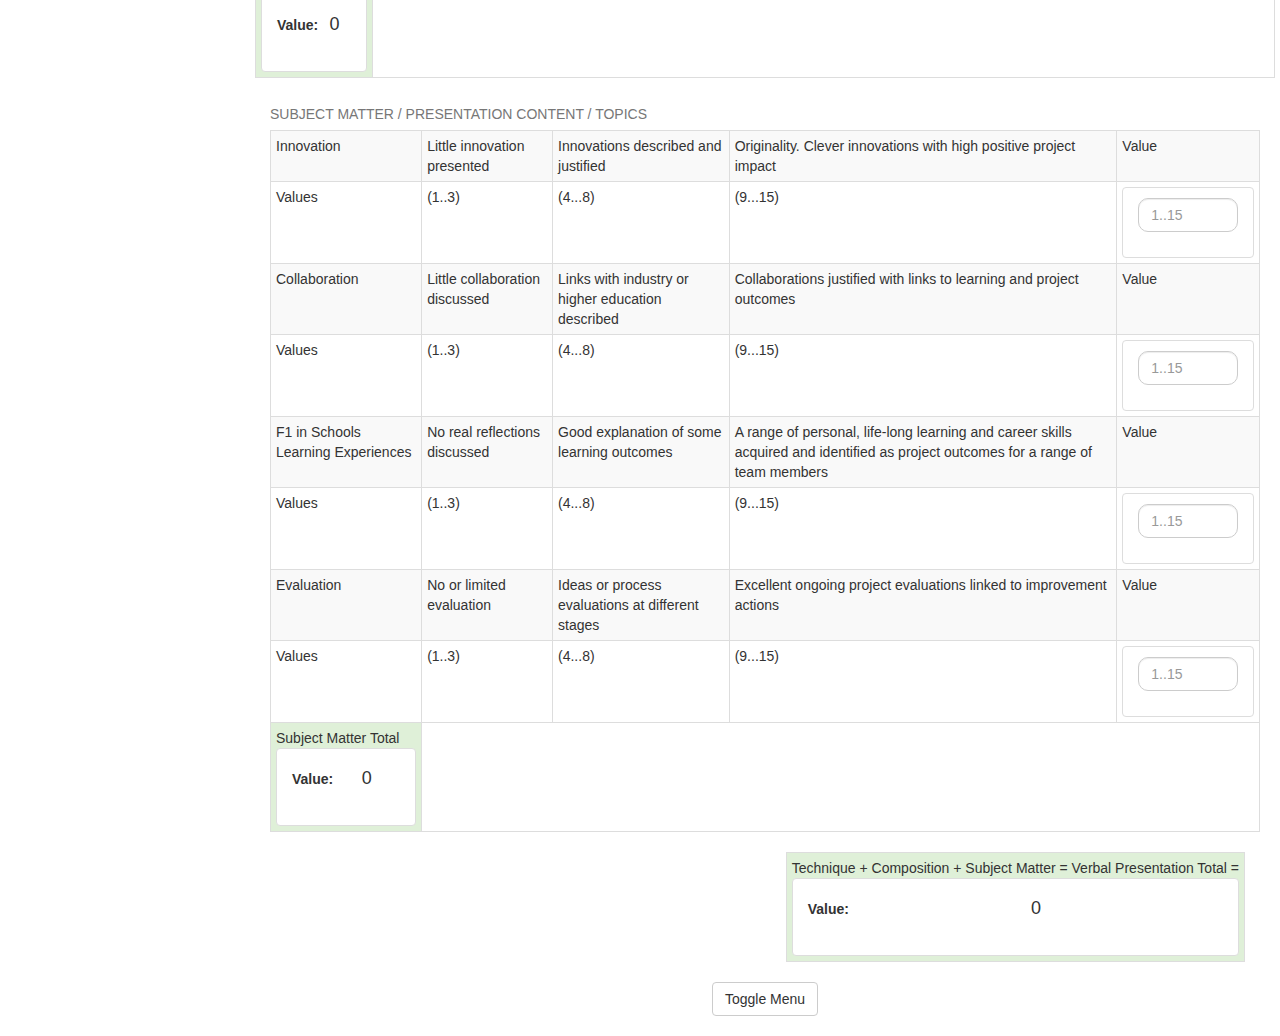
<file: BootStrap Test/verbal.html>
<!DOCTYPE html>
<html lang="en">
<head>
    <title>Score</title>
    <meta charset="UTF-8">
    <meta name=description content="">
    <meta name="viewport" content="width=device-width, initial-scale=1.0">
    <!-- Bootstrap CSS -->
    <link href="https://maxcdn.bootstrapcdn.com/bootstrap/3.3.2/css/bootstrap.min.css" rel="stylesheet" media="screen">
    <link href="assets/style.css" rel="stylesheet">
    <link href="assets/sidebar.css" rel="stylesheet">
</head>
<body>

<div id="wrapper">

    <!-- Sidebar -->
    <div id="sidebar-wrapper">
        <ul class="sidebar-nav">
            <li class="sidebar-brand">
                <a href="#">

                    <img src="assets/F1_logo.png" class="img-responsive" alt="F1 in Schools">

                </a>
            </li>
            <li class="divider"></li>
            <li>
                <a href="#">Profile</a>
            </li>
            <li>
                <a href="#">Team</a>
            </li>
            <li class="divider"> </li>
            <li>
                <a href="#">Edit Profile</a>
            </li>
            <li>
                <a href="#">Insert Photo</a>
            </li>
            <li class="divider"> </li>
            <li>
                <a href="#">Contacts </a>
            </li>
        </ul>

    </div>
    <!-- /#sidebar-wrapper -->

    <!-- Page Content -->
    <div id="page-content-wrapper">
        <div class="container-fluid">

            <div class="row header">
                <div class="col-sm-2 col-md-2 col-lg-2 logo">

                    <img src="assets/ctcv-01.png" alt="Image">

                </div>
                <div class=" col-sm-10 col-md-10 col-lg-10">
                    <h5>Score</h5>
                    <h1>VERBAL PRESENTATION SCORE CARD </h1> <br>

                </div>
            </div>

            <div class="row">
                <div class="col-sm-6 col-md-6 col-lg-6 pull-center">
                    <ul class="list-group">
                        <li class="list-group-item text-muted" contenteditable="false">Profile</li>
                        <li class="list-group-item text-right">
                        
                            <div class="form-group">
							<label class= "pull-left" for="TeamName">Team Name</label>
							<h5>The Incredibles</h5>
							</li>

                        <li class="list-group-item text-right">
                        <div class="form-group">
							<label class= "pull-left" for="TeamNumber">Team Number</label>
							<h5> 123456789 </h5>
							</li>
							
						
                        </li>
                    </ul>
                </div>
				
				
               
            <div class="row pull-left">
                <h3>
                    Score Boards
                </h3>
				
				
				<div class="row pull-left">
                <h5>
                    10 MINUTE TIME LIMIT FOR VERBAL PRESENTATION
                </h5>
				 
				
				
				<!-- PRESENTATION TECHNIQUE TABLE-->
				
				<div class="text-center">
				<div class="table-responsive col-sm-6 col-md-12  ">
                <table class="table table-hover table-bordered table-striped table-condensed">
             		<caption> PRESENTATION TECHNIQUE  </caption>
                   
				   <tbody>
                    <tr>
                        <td>Visual Aids </td>
                        <td>Little use of aids.</td>
                        <td>Some aids used effectively </td>
                        <td>Highly professional aids effectively improve communication</td>
                        <td> Value </td>
                        
                    </tr>
					
					 <tr>
                        <td> Values</td>
                        <td>(1..3)</td>
                        <td>(4...8)</td>
                        <td>(9...15)</td>
                        <td> 
							<li class="list-group-item text-l">
							<div class="form-group">
							<input type="number" class="form-control" id="visualAidsValue" placeholder="1..15">
							</li></td>
                    </tr>
					
										
                    <tr>
                        <td>Team Contribution </td>
                        <td>Minimal team participation</td>
                        <td>Good contributions from most team members </td>
                        <td>Excellent team work with all members participating effectively</td>
                        <td> Value </td>
                    </tr>
					
					 <tr>
                        <td> Values</td>
                        <td>(1..3)</td>
                        <td>(4...8)</td>
                        <td>(9...15)</td>
                        <td> <li class="list-group-item text-l">
                        <div class="form-group">
							
							<input type="number" class="form-control" id="TeamContributionValue" placeholder="1..15">
							</li></td>
                    </tr>
					
                    <tr>
                        <td>Dynamic / Energy </td>
                        <td>Artificial and/or low energy </td>
                        <td>Speakers generally enthusiastic with lively delivery </td>
                        <td>Passionate with effective and appropriate levels of liveliness</td>
                        <td> Value </td>
                    </tr>
					
					 <tr>
                        <td> Values</td>
                        <td>(1..3)</td>
                        <td>(4...8)</td>
                        <td>(9...15)</td>
                        <td> <li class="list-group-item text-l">
                        <div class="form-group">
							
							<input type="number" class="form-control" id="DynamicValue" placeholder="1..15">
							</li></td>
                    </tr>
					
					<tr>
                        <td>Engagement </td>
                        <td>Minimal engagement</td>
                        <td>Some audience connection at times </td>
                        <td>Audience fully engaged and excited throughout presentation</td>
                        <td> Value </td>
                    </tr>
					
					 <tr>
                        <td> Values</td>
                        <td>(1..3)</td>
                        <td>(4...8)</td>
                        <td>(9...15)</td>
                        <td> <li class="list-group-item text-l">
                        <div class="form-group">
							
							<input type="number" class="form-control" id="engagementValue" placeholder="1..15">
							</li></td>
                    </tr>
					
					<tr  class="success">
                       
                        <td>Technique Total 
                        <li class="list-group-item text-right">
                        <div class="form-group">
							<label class= "pull-left" for="techniqueTotalValue">Value:</label>
							<h4> 0 </h4>
							</li>  </td>
                    </tr>
					
                	</tbody>
                </table>
				</div>
            </div>
			</div>
            
			<!-- COMPOSITION OF THE PRESENTATION TABLE-->
			
			<div class="text-center">
			<div class="table-responsive pull-left">
                <table class="table table-hover table-bordered table-striped table-condensed">
             		<caption> COMPOSITION OF THE PRESENTATION  </caption>
                   
				   <tbody>
                    <tr>
                        <td>Concept Clarification  </td>
                        <td>Several concepts lacked clarification </td>
                        <td>Clear and appropriate concept explanations </td>
                        <td>Everything presented was understood through excellent explanations</td>
                        <td> Value </td>
                        
                    </tr>
					
					 <tr>
                        <td> Values</td>
                        <td>(1..3)</td>
                        <td>(4...8)</td>
                        <td>(9...15)</td>
                        <td> <li class="list-group-item text-l">
                        <div class="form-group">
							
							<input type="number" class="form-control" id="conceptClarificationValue" placeholder="1..15">
							</li></td>
                    </tr>
					
										
                    <tr>
                        <td>Use of Time </td>
                        <td>Too fast or ran out of time </td>
                        <td>Good timing. Balanced topic depth and pace</td>
                        <td>Ran on time or under. Excellent balance of depth for each topic</td>
                        <td> Value </td>
                    </tr>
					
					 <tr>
                        <td> Values</td>
                        <td>(1..3)</td>
                        <td>(4...8)</td>
                        <td>(9...15)</td>
                        <td> <li class="list-group-item text-l">
                        <div class="form-group">
							
							<input type="number" class="form-control" id="UseOfTimeValue" placeholder="1..15">
							</li></td>
                    </tr>
					
                    <tr>
                        <td>Presentation Structure </td>
                        <td>No structure presented </td>
                        <td>A basic structure / outline provided and could be followed by audience</td>
                        <td>Clear presentation outline / overview. Excellent connections between topics and easy for audience to follow</td>
                        <td> Value </td>
                    </tr>
					
					<tr>
                        <td> Values</td>
                        <td>(1..3)</td>
                        <td>(4...8)</td>
                        <td>(9...15)</td>
                        <td> <li class="list-group-item text-l">
                        <div class="form-group">
							
							<input type="number" class="form-control" id="presentationStructureValue" placeholder="1..15">
							</li></td>
                    </tr>
					
					
					
					<tr  class="success">
                        
                        <td>Composition Total
                        <li class="list-group-item text-right">
                        <div class="form-group">
							<label class= "pull-left" for="compositionTotalValue">Value:</label>
							<h4> 0 </h4>
							</li>  </td>
                    </tr>
					
					</tbody>
                </table>
				</div>
            </div>
			</div>
			
			<!-- SUBJECT MATTER / PRESENTATION CONTENT / TOPICS  TABLE-->
			
			<div class="text-center">
				<div class="table-responsive pull-left">
                <table class="table table-hover table-bordered table-striped table-condensed">
             		<caption> SUBJECT MATTER / PRESENTATION CONTENT / TOPICS  </caption>
                   
				   <tbody>
                    <tr>
                        <td>Innovation  </td>
                        <td>Little innovation presented  </td>
                        <td>Innovations described and justified  </td>
                        <td>Originality. Clever innovations with high positive project impact</td>
                        <td> Value </td>
                        
                    </tr>
					
					 <tr>
                        <td> Values</td>
                        <td>(1..3)</td>
                        <td>(4...8)</td>
                        <td>(9...15)</td>
                        <td> <li class="list-group-item text-l">
                        <div class="form-group">
							
							<input type="number" class="form-control" id="innovationValue" placeholder="1..15">
							</li></td>
                    </tr>
					
										
                    <tr>
                        <td>Collaboration </td>
                        <td>Little collaboration discussed </td>
                        <td>Links with industry or higher education described</td>
                        <td>Collaborations justified with links to learning and project outcomes</td>
                        <td> Value </td>
                    </tr>
					
					 <tr>
                        <td> Values</td>
                        <td>(1..3)</td>
                        <td>(4...8)</td>
                        <td>(9...15)</td>
                        <td> <li class="list-group-item text-l">
                        <div class="form-group">
							
							<input type="number" class="form-control" id="collaborationValue" placeholder="1..15">
							</li></td>
                    </tr>
					
                    <tr>
                        <td>F1 in Schools Learning Experiences </td>
                        <td>No real reflections discussed </td>
                        <td>Good explanation of some learning outcomes </td>
                        <td>A range of personal, life-long learning and career skills acquired and identified as project outcomes for a range of team members</td>
                        <td> Value </td>
                    </tr>
					
					<tr>
                        <td> Values</td>
                        <td>(1..3)</td>
                        <td>(4...8)</td>
                        <td>(9...15)</td>
                        <td> <li class="list-group-item text-l">
                        <div class="form-group">
							
							<input type="number" class="form-control" id="learningExperiencesValue" placeholder="1..15">
							</li></td>
                    </tr>
					
					<tr>
                        <td>Evaluation  </td>
                        <td>No or limited evaluation  </td>
                        <td>Ideas or process evaluations at different stages</td>
                        <td>Excellent ongoing project evaluations linked to improvement actions</td>
                        <td> Value </td>
                    </tr>
					
					<tr>
                        <td> Values</td>
                        <td>(1..3)</td>
                        <td>(4...8)</td>
                        <td>(9...15)</td>
                        <td> <li class="list-group-item text-l">
                        <div class="form-group">
							
							<input type="number" class="form-control" id="EvaluationValue" placeholder="1..15">
							</li></td>
                    </tr>
					
					<tr  class="success">
                        
                        <td>Subject Matter Total 
                        <li class="list-group-item text-right">
                        <div class="form-group">
							<label class= "pull-left" for="matterTotalValue">Value:</label>
							<h4> 0 </h4>
							</li>  </td>
                    </tr>
					
					</tbody>
                </table>
				</div>
            </div>
			</div>
			
			
		<div class="text-center">
		<div class="table-responsive pull-right">
                <table class="table table-hover table-bordered table-striped table-condensed">
             		
                   
				   <tbody>
                    <tr class="success">
                        <td>Technique + Composition + Subject Matter = Verbal Presentation Total = 
						<li class="list-group-item text-right">
                        <div class="form-group">
							<label class= "pull-left" for="VerbalTotalValue">Value:</label>
							<h4> 0 </h4>
							</li> </td>
                    </tr>
					
					</tbody>
                </table>
				</div>
            </div>
			</div>
		
            <div class="row pull-center">
                <a href="#menu-toggle" class="btn btn-default" id="menu-toggle">Toggle Menu</a>

            </div>

        </div>
    </div>
    <!-- /#page-content-wrapper -->

</div>
<!-- jQuery -->
<script src="https://ajax.googleapis.com/ajax/libs/jquery/1.11.1/jquery.min.js"></script>
<!-- Bootstrap JavaScript -->
<script src="https://maxcdn.bootstrapcdn.com/bootstrap/3.3.2/js/bootstrap.min.js"></script>

<!-- Menu Toggle Script -->
<script>
    $("#menu-toggle").click(function(e) {
        e.preventDefault();
        $("#wrapper").toggleClass("toggled");
    });
</script>
</body>
</html>
</file>
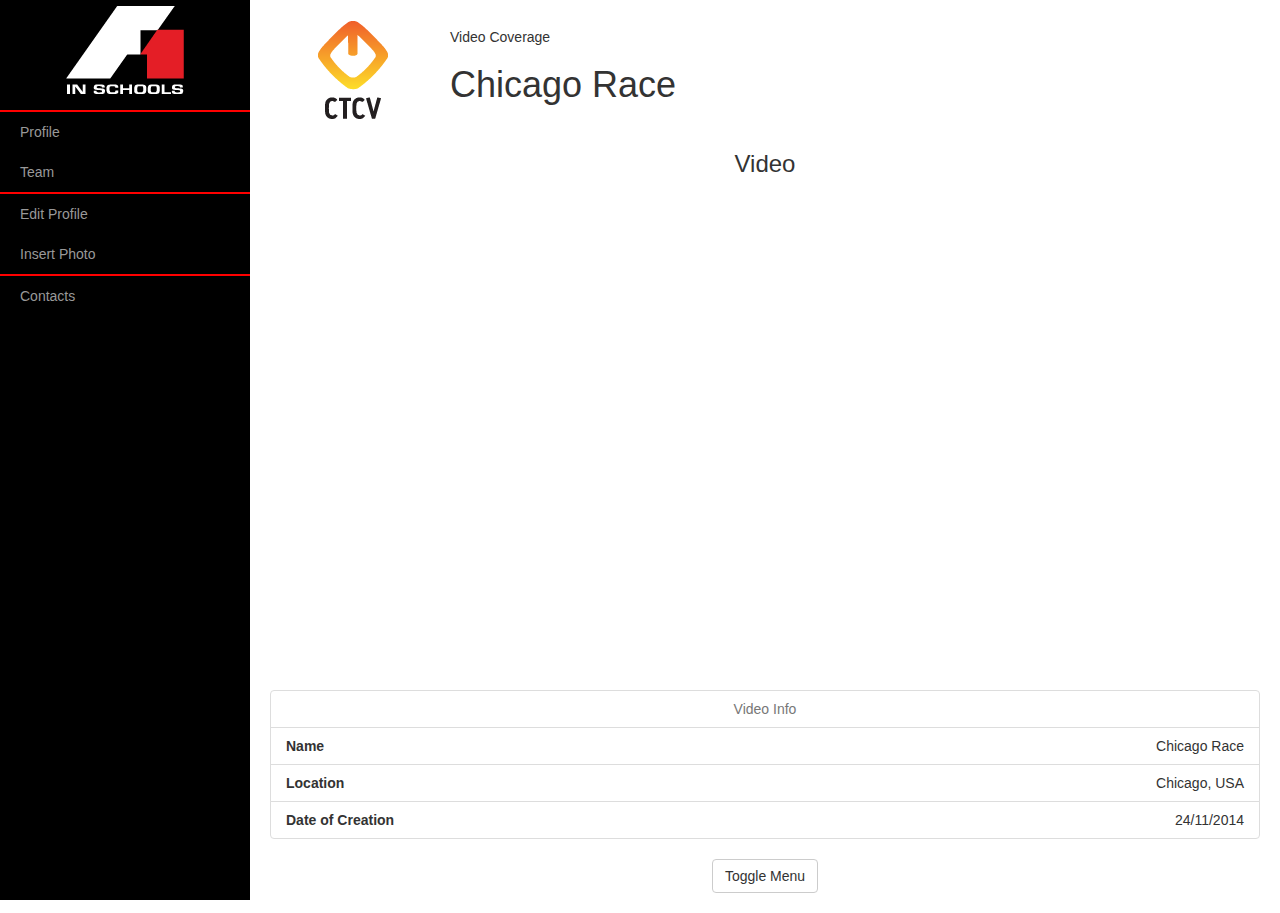
<file: BootStrap Test/video.html>
<!DOCTYPE html>
<html lang="en">
<head>
    <title>Video Streaming</title>
    <meta charset="UTF-8">
    <meta name=description content="">
    <meta name="viewport" content="width=device-width, initial-scale=1.0">
    <!-- Bootstrap CSS -->
    <link href="https://maxcdn.bootstrapcdn.com/bootstrap/3.3.2/css/bootstrap.min.css" rel="stylesheet" media="screen">
    <link href="assets/style.css" rel="stylesheet">
    <link href="assets/sidebar.css" rel="stylesheet">
</head>
<body>
 
<div id="wrapper">
 
    <!-- Sidebar -->
    <div id="sidebar-wrapper">
        <ul class="sidebar-nav">
            <li class="sidebar-brand">
                <a href="#">
 
                    <img src="assets/F1_logo.png" class="img-responsive" alt="F1 in Schools">
 
                </a>
            </li>
            <li class="divider"></li>
            <li>
                <a href="#">Profile</a>
            </li>
            <li>
                <a href="#">Team</a>
            </li>
            <li class="divider"> </li>
            <li>
                <a href="#">Edit Profile</a>
            </li>
            <li>
                <a href="#">Insert Photo</a>
            </li>
            <li class="divider"> </li>
            <li>
                <a href="#">Contacts </a>
            </li>
        </ul>
 
    </div>
    <!-- /#sidebar-wrapper -->
 
    <!-- Page Content -->
    <div id="page-content-wrapper">
        <div class="container-fluid">
 
            <div class="row header">
                <div class="col-sm-2 col-md-2 col-lg-2 logo">
 
                    <img src="assets/ctcv-01.png" alt="Image">
 
                </div>
                <div class=" col-sm-10 col-md-10 col-lg-10">
                    <h5>Video Coverage</h5>
                    <h1>Chicago Race</h1> <br>
 
                </div>
            </div>
 
           
             
            
			<div class="row">
                <h3>
                    Video
                </h3>
               
                     <iframe width="700" height="500" src="https://www.youtube.com/embed/L-NQk4n7BX0?controls=0&amp;showinfo=0" frameborder="0" allowfullscreen></iframe>
                    
               
               
            </div>
			
			 <div class="row">
                
                    <ul class="list-group">
                        <li class="list-group-item text-muted" contenteditable="false">Video Info</li>
                        <li class="list-group-item text-right">
                        <span class="pull-left">
                            <strong class="">
                                Name
                            </strong>
                        </span>
                            Chicago Race
                        </li>
                        <li class="list-group-item text-right">
                        <span class="pull-left">
                            <strong class="">
                                Location
                            </strong>
                        </span>
                            Chicago, USA
                        </li>
                        <li class="list-group-item text-right">
                        <span class="pull-left">
                            <strong class="">
                                Date of Creation
                            </strong>
                        </span>
                            24/11/2014
                        </li>
                    </ul>
                </div>
			
 
            <div class="row">
                <a href="#menu-toggle" class="btn btn-default" id="menu-toggle">Toggle Menu</a>
 
            </div>
 
        </div>
    </div>
    <!-- /#page-content-wrapper -->
 
</div>
 

<!-- jQuery -->
<script src="https://ajax.googleapis.com/ajax/libs/jquery/1.11.1/jquery.min.js"></script>
<!-- Bootstrap JavaScript -->
<script src="https://maxcdn.bootstrapcdn.com/bootstrap/3.3.2/js/bootstrap.min.js"></script>
 
<!-- Menu Toggle Script -->
<script>
    $("#menu-toggle").click(function(e) {
        e.preventDefault();
        $("#wrapper").toggleClass("toggled");
    });
</script>
</body>
</html>
</file>
<file: BootStrap Test/assets/style.css>
tr.spaceUnder > td
{
    padding-bottom: 2em !important;
}

@import url(http://fonts.googleapis.com/css?family=Roboto:400);
body {
    background-color:#fff;
    -webkit-font-smoothing: antialiased;
    font: normal 14px Roboto,arial,sans-serif;
}

.container {
    padding: 25px;
    position: fixed;
}

.form-login {
    background-color: #EDEDED;
    padding-top: 10px;
    padding-bottom: 20px;
    padding-left: 20px;
    padding-right: 20px;
    border-radius: 15px;
    border-color:#d2d2d2;
    border-width: 5px;
    box-shadow:0 1px 0 #cfcfcf;
}

h4 {
    border:0 solid #fff;
    border-bottom-width:1px;
    padding-bottom:10px;
    text-align: center;
}

.form-control {
    border-radius: 10px;
}

.wrapper {
    text-align: center;
}

.carousel-inner > .item > img {
    width: auto;
    height: 225px;
    max-height: 225px;
    margin: 0 auto;
}

#myCarousel {
    margin: 15px;
}

.thumbnail {
    display: inline-block;
    max-width: 150px;
}

.row {
    text-align: center;
}

.row.header {
    text-align: inherit;
}

.row.header > .logo {
    text-align: center;
}

table {
    text-align: left;
}

.reply {
    text-align: left;
}
</file>
<file: BootStrap Test/assets/sidebar.css>
/*!
 * Start Bootstrap - Simple Sidebar HTML Template (http://startbootstrap.com)
 * Code licensed under the Apache License v2.0.
 * For details, see http://www.apache.org/licenses/LICENSE-2.0.
 */

/* Toggle Styles */

#wrapper {
    padding-left: 0;
    -webkit-transition: all 0.5s ease;
    -moz-transition: all 0.5s ease;
    -o-transition: all 0.5s ease;
    transition: all 0.5s ease;
}

#wrapper.toggled {
    padding-left: 250px;
}

#sidebar-wrapper {
    z-index: 1000;
    position: fixed;
    left: 250px;
    width: 0;
    height: 100%;
    margin-left: -250px;
    overflow-y: auto;
    background: #000;
    -webkit-transition: all 0.5s ease;
    -moz-transition: all 0.5s ease;
    -o-transition: all 0.5s ease;
    transition: all 0.5s ease;
}

#wrapper.toggled #sidebar-wrapper {
    width: 250px;
}

#page-content-wrapper {
    width: 100%;
    position: absolute;
    padding: 15px;
}

#wrapper.toggled #page-content-wrapper {
    position: absolute;
    margin-right: -250px;
}

/* Sidebar Styles */


.sidebar-nav {
    position: absolute;
    top: 0;
    width: 250px;
    margin: 0;
    padding: 0;
    list-style: none;
}

.sidebar-nav li {
    text-indent: 20px;
    line-height: 40px;
}

.sidebar-nav li a {
    display: block;
    text-decoration: none;
    color: #999999;
}

.sidebar-nav li a:hover {
    text-decoration: none;
    color: #fff;
    background: rgba(255,255,255,0.2);
}

.sidebar-nav li a:active,
.sidebar-nav li a:focus {
    text-decoration: none;
}

.sidebar-nav > .sidebar-brand {
    height: 110px;
    font-size: 18px;
    line-height: 60px;
}

.sidebar-nav > .sidebar-brand a {
    color: #999999;
}

.sidebar-nav > .sidebar-brand a:hover {
    color: #fff;
    background: none;
}

.divider {
    border-top: 1px solid #f00 !important;
    border-bottom: 1px solid #f00 !important;
}

@media(min-width:768px) {
    #wrapper {
        padding-left: 250px;
    }

    #wrapper.toggled {
        padding-left: 0;
    }

    #sidebar-wrapper {
        width: 250px;
    }

    #wrapper.toggled #sidebar-wrapper {
        width: 0;
    }

    #page-content-wrapper {
        padding: 20px;
        position: relative;
    }

    #wrapper.toggled #page-content-wrapper {
        position: relative;
        margin-right: 0;
    }
}
</file>
